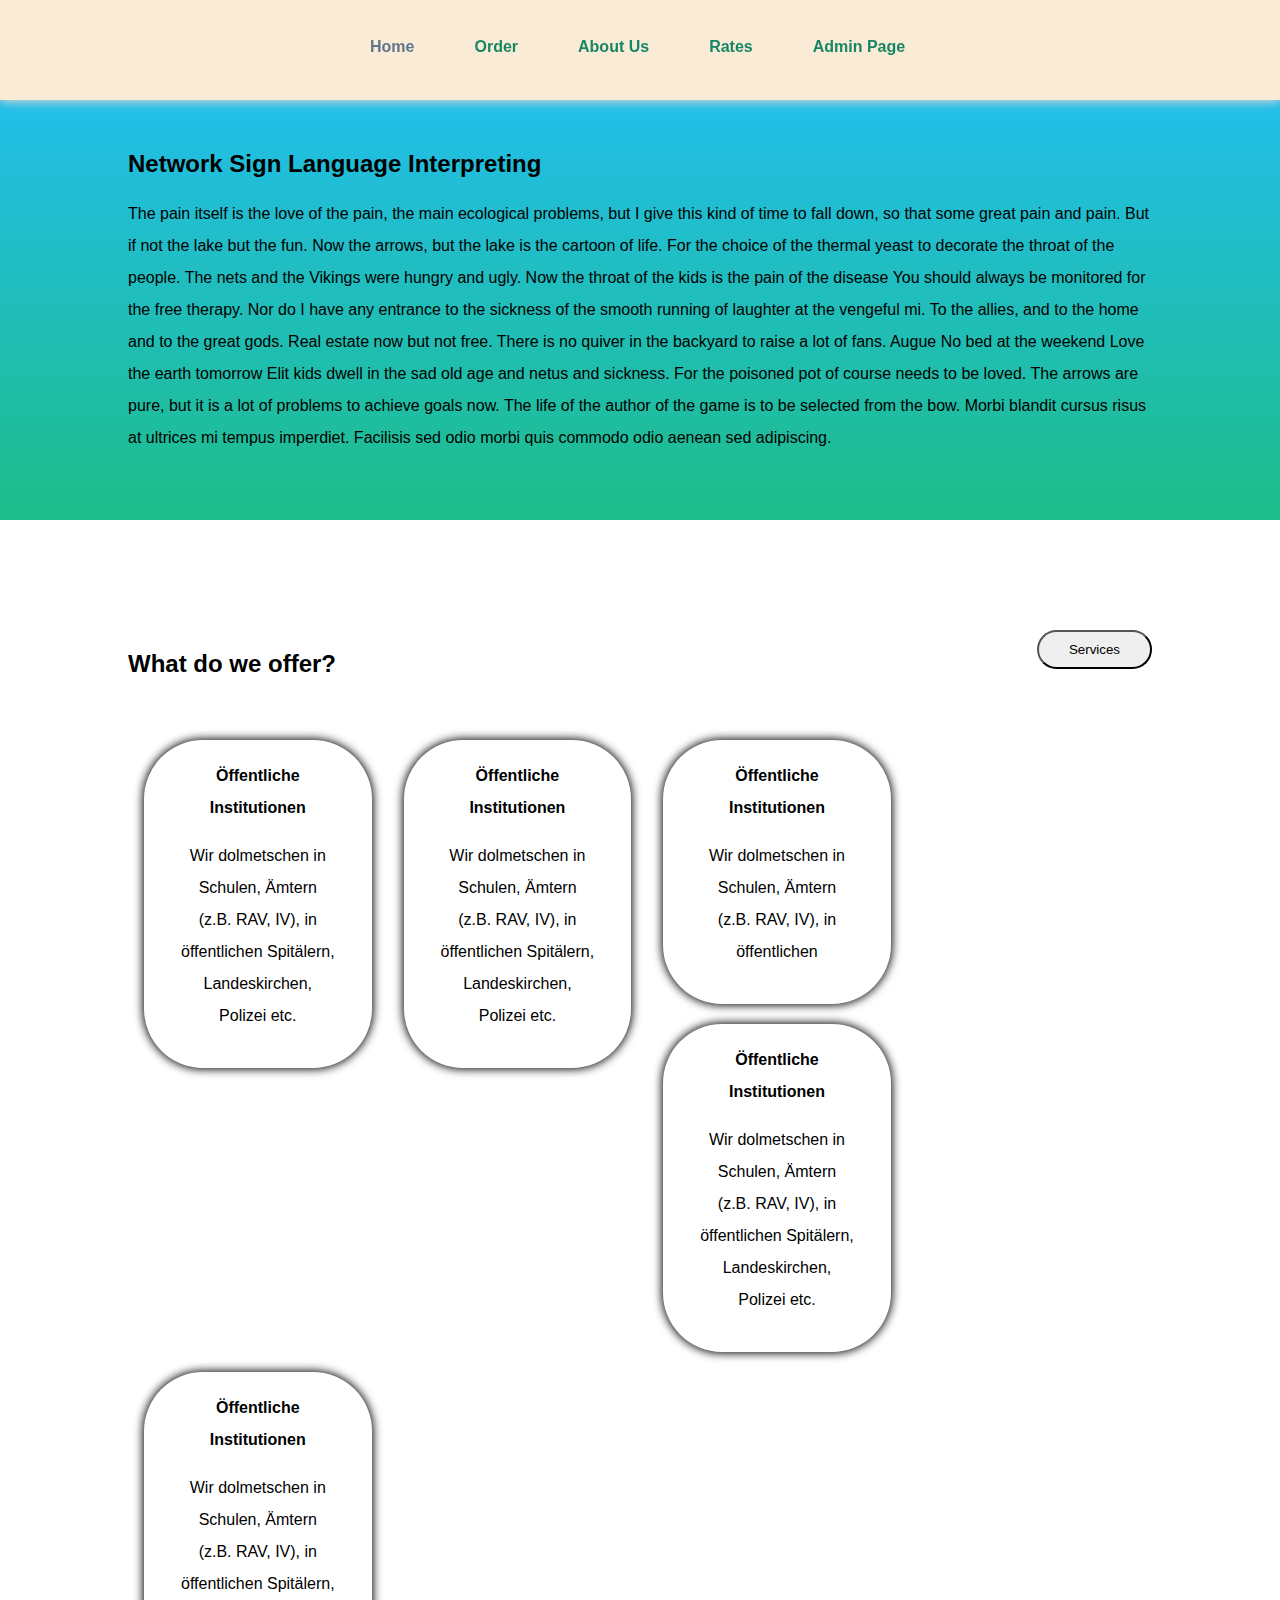
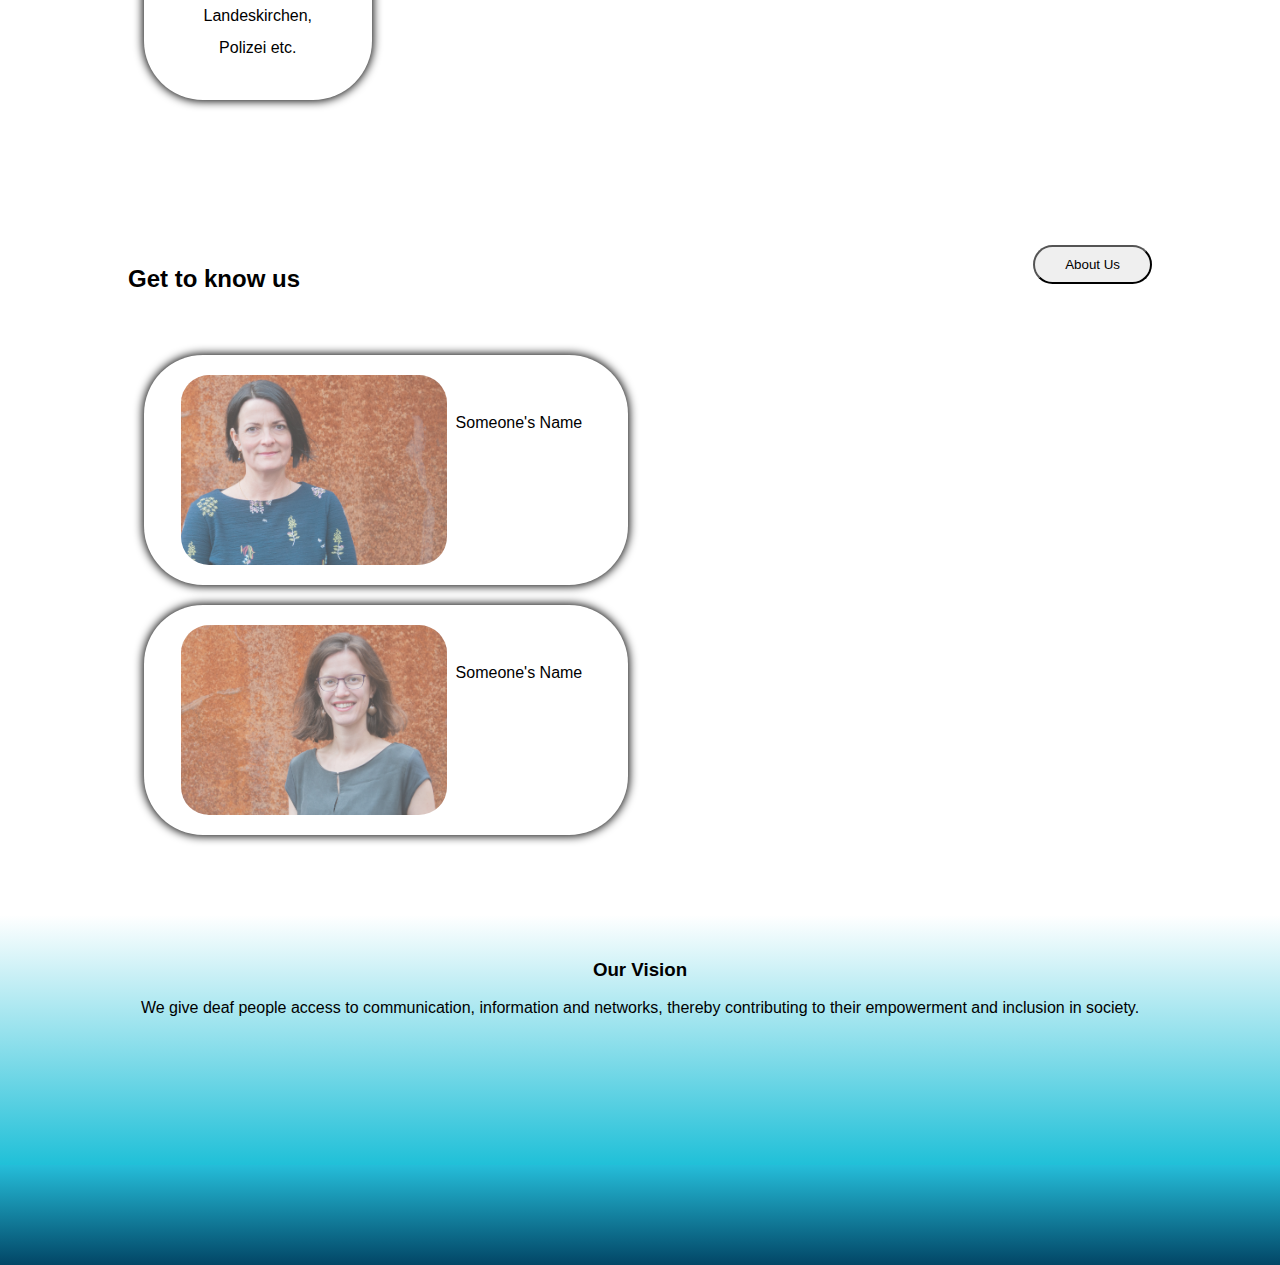
<file: index.html>
<html>
  <head>
    <link href="includes/css/style.css" rel="stylesheet" />
  </head>

  <body>
    <div id="nav">
      <ul>
        <a href="index.html"><li class="active">Home</li></a>
        <a href="Order.html"><li>Order</li></a>
        <a href="about_us.html"><li>About Us</li></a>
        <a href="rates.html"><li>Rates</li></a>
        <a href="admin.html"><li>Admin Page</li></a>
      </ul>
    </div>
    <div id="blank"></div>
    <div id="desc">
      <div id="inner">
        <h2>Network Sign Language Interpreting</h2>
        <p>
          The pain itself is the love of the pain, the main ecological problems,
          but I give this kind of time to fall down, so that some great pain and
          pain. But if not the lake but the fun. Now the arrows, but the lake is
          the cartoon of life. For the choice of the thermal yeast to decorate
          the throat of the people. The nets and the Vikings were hungry and
          ugly. Now the throat of the kids is the pain of the disease You should
          always be monitored for the free therapy. Nor do I have any entrance
          to the sickness of the smooth running of laughter at the vengeful mi.
          To the allies, and to the home and to the great gods. Real estate now
          but not free. There is no quiver in the backyard to raise a lot of
          fans. Augue No bed at the weekend Love the earth tomorrow Elit kids
          dwell in the sad old age and netus and sickness. For the poisoned pot
          of course needs to be loved. The arrows are pure, but it is a lot of
          problems to achieve goals now. The life of the author of the game is
          to be selected from the bow. Morbi blandit cursus risus at ultrices mi
          tempus imperdiet. Facilisis sed odio morbi quis commodo odio aenean
          sed adipiscing.
        </p>
      </div>
    </div>
    <div id="services">
      <div id="inner">
        <div style="width: 100%; height: 100px">
          <h2 style="float: left">What do we offer?</h2>
          <button style="float: right; padding: 10px 30px; border-radius: 20px">
            Services</button
          ><br />
        </div>
        <div id="cont1">
          <h4>Öffentliche Institutionen</h4>
          <p>
            Wir dolmetschen in Schulen, Ämtern (z.B. RAV, IV), in öffentlichen
            Spitälern, Landeskirchen, Polizei etc.
          </p>
        </div>
        <div id="cont1">
          <h4>Öffentliche Institutionen</h4>
          <p>
            Wir dolmetschen in Schulen, Ämtern (z.B. RAV, IV), in öffentlichen
            Spitälern, Landeskirchen, Polizei etc.
          </p>
        </div>
        <div id="cont1">
          <h4>Öffentliche Institutionen</h4>
          <p>
            Wir dolmetschen in Schulen, Ämtern (z.B. RAV, IV), in öffentlichen
          </p>
        </div>
        <div id="cont1">
          <h4>Öffentliche Institutionen</h4>
          <p>
            Wir dolmetschen in Schulen, Ämtern (z.B. RAV, IV), in öffentlichen
            Spitälern, Landeskirchen, Polizei etc.
          </p>
        </div>
        <div id="cont1">
          <h4>Öffentliche Institutionen</h4>
          <p>
            Wir dolmetschen in Schulen, Ämtern (z.B. RAV, IV), in öffentlichen
            Spitälern, Landeskirchen, Polizei etc.
          </p>
        </div>
      </div>
    </div>
    <div id="aboutus">
      <div id="inner">
        <div style="width: 100%; height: 100px">
          <h2 style="float: left">Get to know us</h2>
          <button style="float: right; padding: 10px 30px; border-radius: 20px">
            About Us</button
          ><br />
        </div>
        <div id="cont2">
          <img src="includes/images/client1.jpg" /><br />
          Someone's Name
        </div>
        <div id="cont2">
          <img src="includes/images/client2.jpg" /><br />
          Someone's Name
        </div>
      </div>
    </div>
    <div id="vision">
      <h3>Our Vision</h3>
      We give deaf people access to communication, information and networks,
      thereby contributing to their empowerment and inclusion in society.
    </div>
    <div id="footer"></div>
  </body>
</html>
</file>
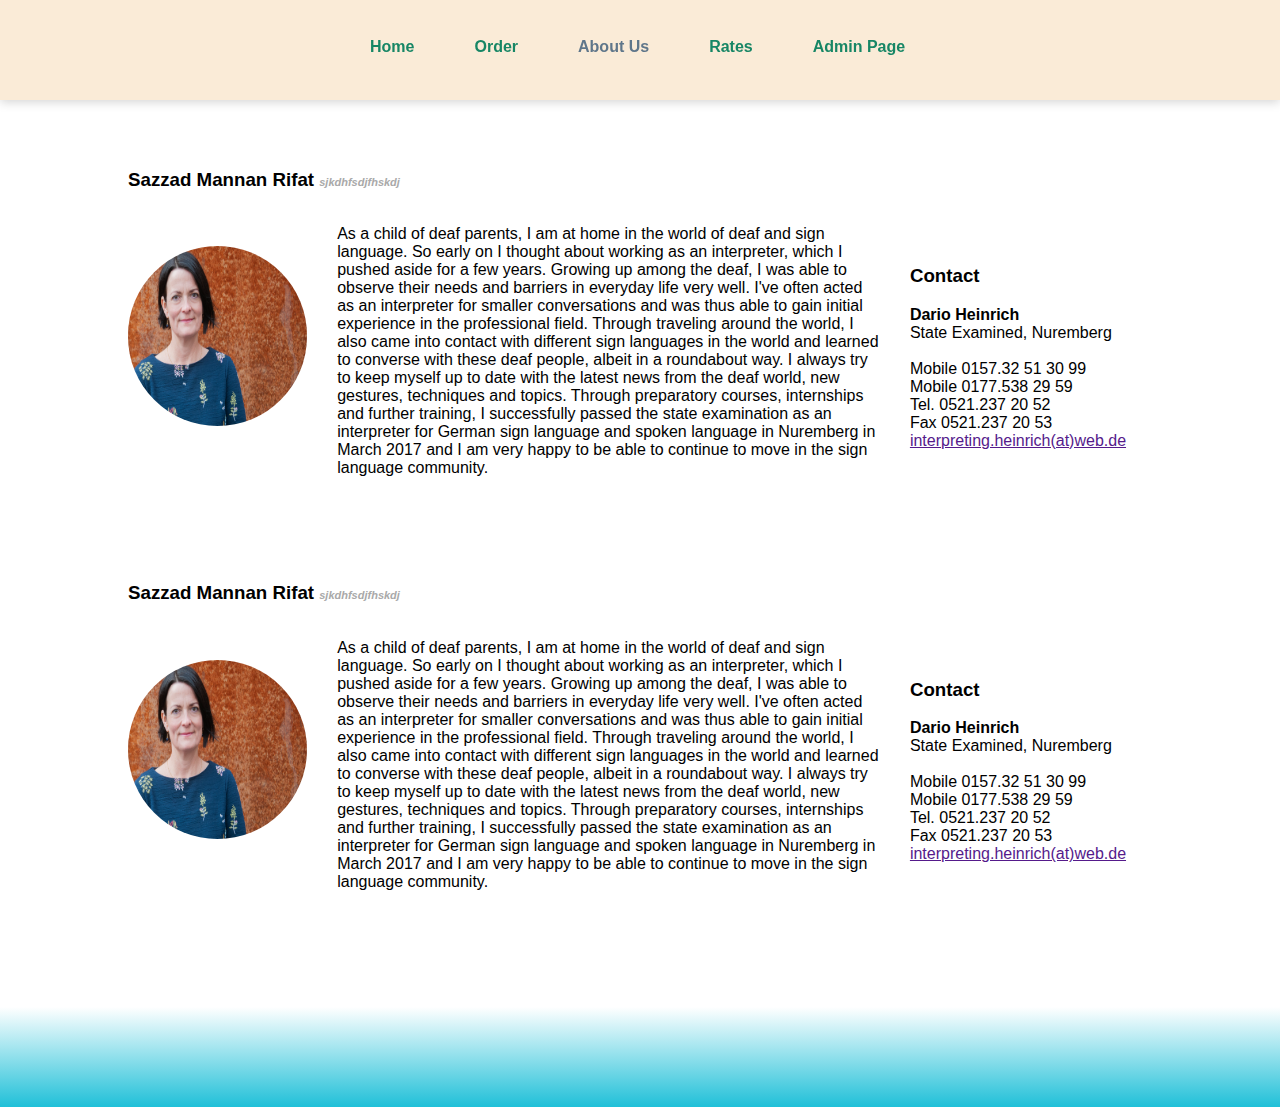
<file: about_us.html>
<html>
  <head>
    <link href="includes/css/style.css" rel="stylesheet" />
  </head>

  <body>
    <div id="nav">
      <ul>
        <a href="index.html"><li>Home</li></a>
        <a href="Order.html"><li>Order</li></a>
        <a href="about_us.html"><li class="active">About Us</li></a>
        <a href="rates.html"><li>Rates</li></a>
        <a href="admin.html"><li>Admin Page</li></a>
      </ul>
    </div>
    <div id="blank"></div>
    <div id="desc2">
      <div id="inner">
        <div id="cont3">
          <h3>
            Sazzad Mannan Rifat
            <span style="font-size: 11px; color: darkgrey; font-style: italic"
              >sjkdhfsdjfhskdj</span
            >
          </h3>

          <img id="cl_img" src="includes/images/client1.jpg" />

          <p id="cl_desc">
            As a child of deaf parents, I am at home in the world of deaf and
            sign language. So early on I thought about working as an
            interpreter, which I pushed aside for a few years. Growing up among
            the deaf, I was able to observe their needs and barriers in everyday
            life very well. I've often acted as an interpreter for smaller
            conversations and was thus able to gain initial experience in the
            professional field. Through traveling around the world, I also came
            into contact with different sign languages ​​in the world and
            learned to converse with these deaf people, albeit in a roundabout
            way. I always try to keep myself up to date with the latest news
            from the deaf world, new gestures, techniques and topics. Through
            preparatory courses, internships and further training, I
            successfully passed the state examination as an interpreter for
            German sign language and spoken language in Nuremberg in March 2017
            and I am very happy to be able to continue to move in the sign
            language community.
          </p>
          <div id="cl_add">
            <h3>Contact</h3>
            <b>Dario Heinrich</b> <br />
            State Examined, Nuremberg<br /><br />

            Mobile 0157.32 51 30 99<br />
            Mobile 0177.538 29 59<br />
            Tel. 0521.237 20 52<br />
            Fax 0521.237 20 53<br />
            <a href="">interpreting.heinrich(at)web.de</a><br />
          </div>
        </div>
        <div id="cont3">
          <h3>
            Sazzad Mannan Rifat
            <span style="font-size: 11px; color: darkgrey; font-style: italic"
              >sjkdhfsdjfhskdj</span
            >
          </h3>

          <img id="cl_img" src="includes/images/client1.jpg" />

          <p id="cl_desc">
            As a child of deaf parents, I am at home in the world of deaf and
            sign language. So early on I thought about working as an
            interpreter, which I pushed aside for a few years. Growing up among
            the deaf, I was able to observe their needs and barriers in everyday
            life very well. I've often acted as an interpreter for smaller
            conversations and was thus able to gain initial experience in the
            professional field. Through traveling around the world, I also came
            into contact with different sign languages ​​in the world and
            learned to converse with these deaf people, albeit in a roundabout
            way. I always try to keep myself up to date with the latest news
            from the deaf world, new gestures, techniques and topics. Through
            preparatory courses, internships and further training, I
            successfully passed the state examination as an interpreter for
            German sign language and spoken language in Nuremberg in March 2017
            and I am very happy to be able to continue to move in the sign
            language community.
          </p>
          <div id="cl_add">
            <h3>Contact</h3>
            <b>Dario Heinrich</b> <br />
            State Examined, Nuremberg<br /><br />

            Mobile 0157.32 51 30 99<br />
            Mobile 0177.538 29 59<br />
            Tel. 0521.237 20 52<br />
            Fax 0521.237 20 53<br />
            <a href="">interpreting.heinrich(at)web.de</a><br />
          </div>
        </div>
      </div>
    </div>

    <div id="footer2"></div>
  </body>
</html>
</file>
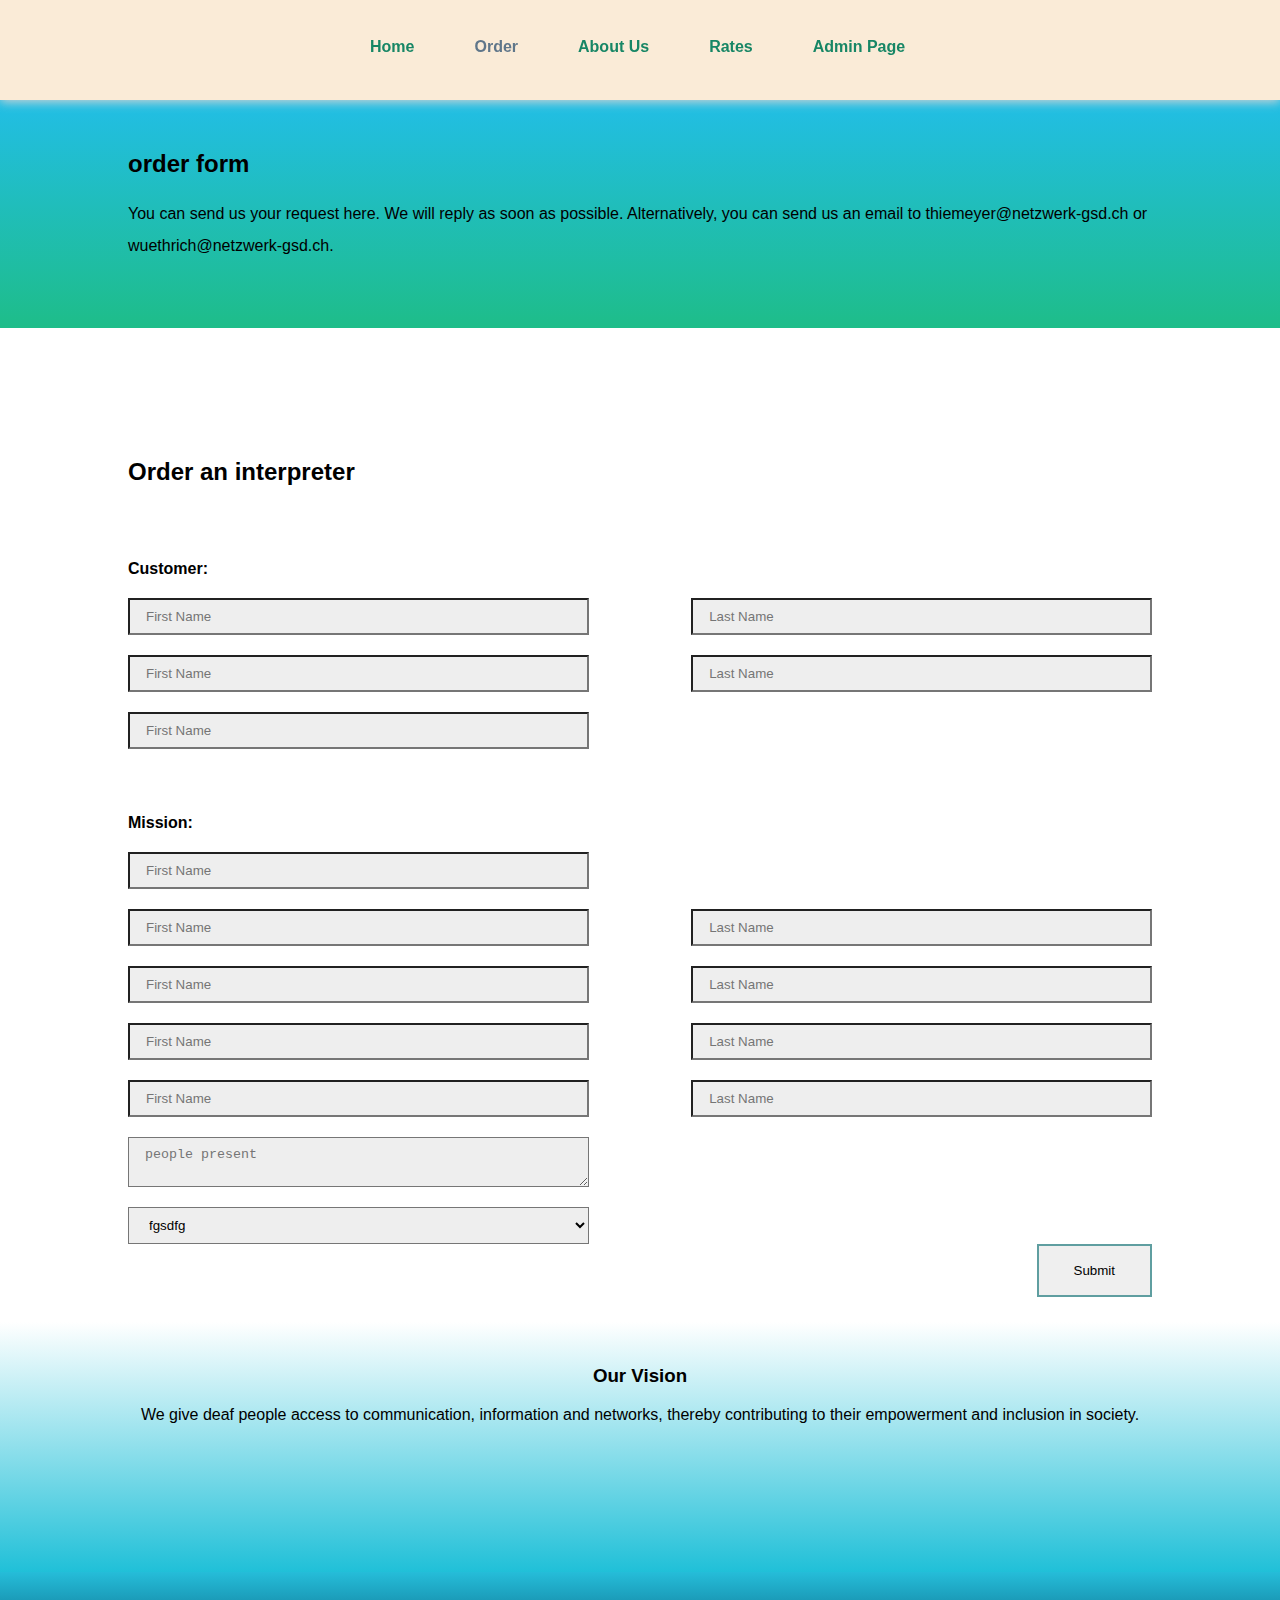
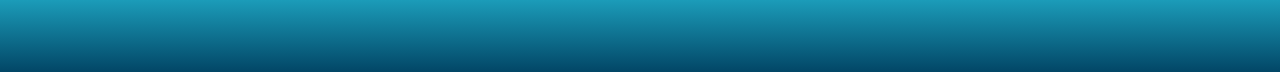
<file: order.html>
<html>
  <head>
    <link href="includes/css/style.css" rel="stylesheet" />
  </head>

  <body>
    <div id="nav">
      <ul>
        <a href="index.html"><li>Home</li></a>
        <a href="Order.html"><li class="active">Order</li></a>
        <a href="about_us.html"><li>About Us</li></a>
        <a href="rates.html"><li>Rates</li></a>
        <a href="admin.html"><li>Admin Page</li></a>
      </ul>
    </div>
    <div id="blank"></div>
    <div id="desc">
      <div id="inner">
        <h2>order form</h2>
        <p>
          You can send us your request here. We will reply as soon as possible.
          Alternatively, you can send us an email to thiemeyer@netzwerk-gsd.ch
          or wuethrich@netzwerk-gsd.ch.
        </p>
      </div>
    </div>
    <div id="order_form">
      <div id="inner">
        <h2>Order an interpreter</h2>
        <br /><br /><br />

        <form id="form1" action="" method="post">
          <div style="float: left; width: 100%">
            <h4>Customer:</h4>
            <input class="fr_el_l" type="text" placeholder="First Name" />
            <input class="fr_el_r" type="text" placeholder="Last Name" />
            <input class="fr_el_l" type="text" placeholder="First Name" />
            <input class="fr_el_r" type="text" placeholder="Last Name" />
            <input class="fr_el_l" type="text" placeholder="First Name" />
          </div>
          <div style="float: left; width: 100%; margin-top: 65px">
            <h4>Mission:</h4>
            <input class="fr_el_l" type="text" placeholder="First Name" />
            <input
              class="fr_el_r nodisplay"
              type="text"
              placeholder="Last Name"
            />
            <input class="fr_el_l" type="text" placeholder="First Name" />
            <input class="fr_el_r" type="text" placeholder="Last Name" />
            <input class="fr_el_l" type="text" placeholder="First Name" />
            <input class="fr_el_r" type="text" placeholder="Last Name" />
            <input class="fr_el_l" type="text" placeholder="First Name" />
            <input class="fr_el_r" type="text" placeholder="Last Name" />
            <input class="fr_el_l" type="text" placeholder="First Name" />
            <input class="fr_el_r" type="text" placeholder="Last Name" />

            <textarea placeholder="people present" class="fr_el_l"></textarea
            ><br />
          </div>
          <select class="fr_el_l">
            <option>fgsdfg</option>
            <option>sff</option>
            <option>fdgd</option>
            <option>dgd</option>
          </select>
          <div style="width: 100%; float: left">
            <input class="sub1" type="submit" />
          </div>
        </form>
      </div>
    </div>
    <div id="vision">
      <h3>Our Vision</h3>
      We give deaf people access to communication, information and networks,
      thereby contributing to their empowerment and inclusion in society.
    </div>
    <div id="footer"></div>
  </body>
</html>
</file>
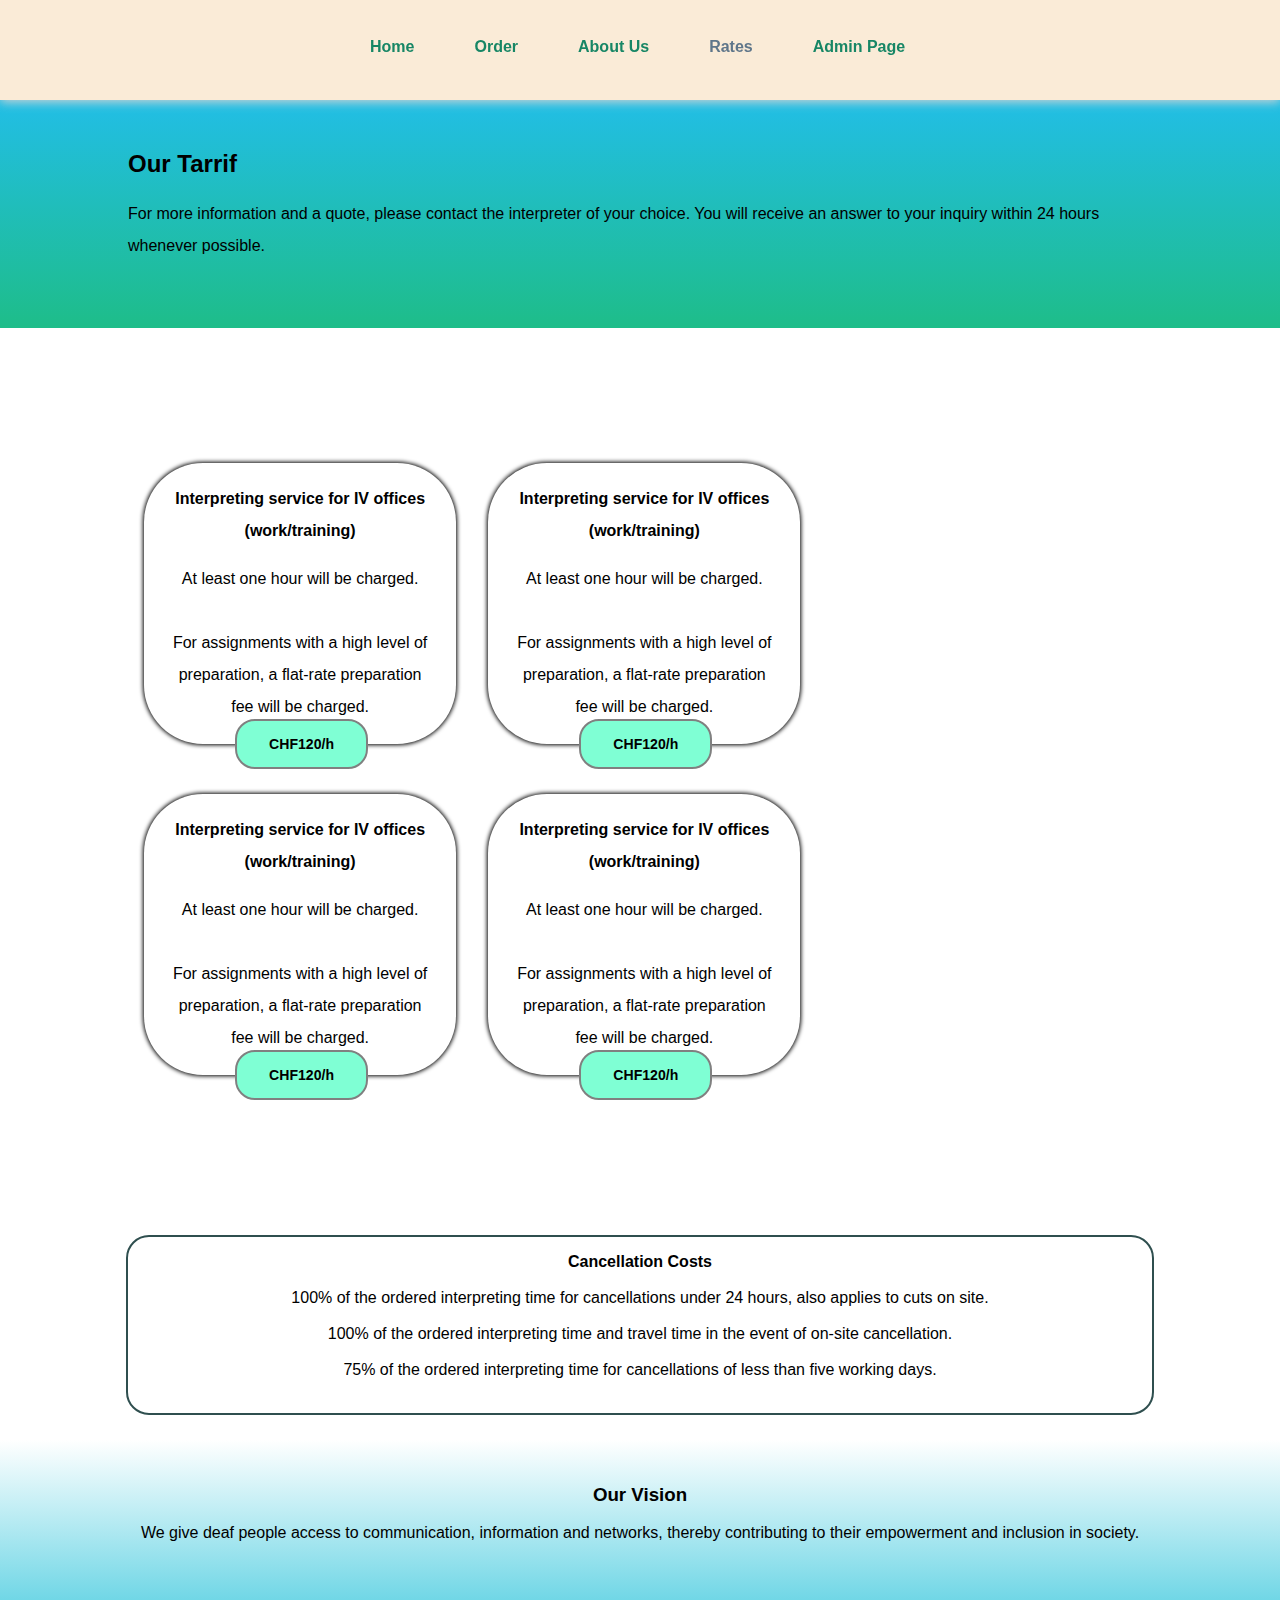
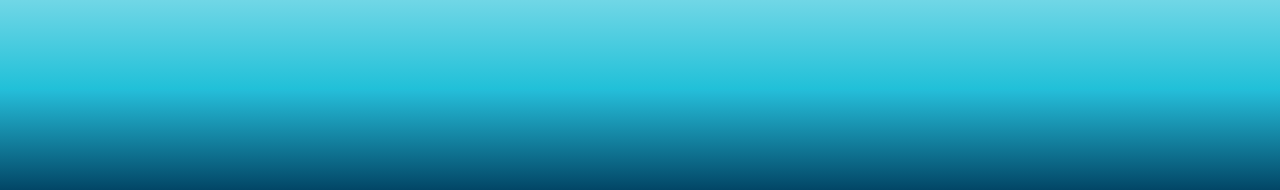
<file: rates.html>
<html>
  <head>
    <link href="includes/css/style.css" rel="stylesheet" />
  </head>

  <body>
    <div id="nav">
      <ul>
        <a href="index.html"><li>Home</li></a>
        <a href="Order.html"><li>Order</li></a>
        <a href="about_us.html"><li>About Us</li></a>
        <a href="rates.html"><li class="active">Rates</li></a>
        <a href="admin.html"><li>Admin Page</li></a>
      </ul>
    </div>
    <div id="blank"></div>
    <div id="desc">
      <div id="inner">
        <h2>Our Tarrif</h2>
        <p>
          For more information and a quote, please contact the interpreter of
          your choice. You will receive an answer to your inquiry within 24
          hours whenever possible.
        </p>
      </div>
    </div>
    <div id="services">
      <div id="inner">
        <div id="cont4">
          <div id="cont4_inner">
            <b>Interpreting service for IV offices (work/training)</b>
            <p>
              <span>At least one hour will be charged.</span><br /><br />
              For assignments with a high level of preparation, a flat-rate
              preparation fee will be charged.
            </p>
          </div>
          <button>CHF120/h</button>
        </div>
        <div id="cont4">
          <div id="cont4_inner">
            <b>Interpreting service for IV offices (work/training)</b>
            <p>
              <span>At least one hour will be charged.</span><br /><br />
              For assignments with a high level of preparation, a flat-rate
              preparation fee will be charged.
            </p>
          </div>
          <button>CHF120/h</button>
        </div>
        <div id="cont4">
          <div id="cont4_inner">
            <b>Interpreting service for IV offices (work/training)</b>
            <p>
              <span>At least one hour will be charged.</span><br /><br />
              For assignments with a high level of preparation, a flat-rate
              preparation fee will be charged.
            </p>
          </div>
          <button>CHF120/h</button>
        </div>
        <div id="cont4">
          <div id="cont4_inner">
            <b>Interpreting service for IV offices (work/training)</b>
            <p>
              <span>At least one hour will be charged.</span><br /><br />
              For assignments with a high level of preparation, a flat-rate
              preparation fee will be charged.
            </p>
          </div>
          <button>CHF120/h</button>
        </div>
      </div>
    </div>
    <div id="cancel_cost">
      <div
        id="inner"
        style="border: 2px solid darkslategrey; border-radius: 23px"
      >
        <p>
          <b>Cancellation Costs</b><br /><br />
          100% of the ordered interpreting time for cancellations under 24
          hours, also applies to cuts on site.<br /><br />
          100% of the ordered interpreting time and travel time in the event of
          on-site cancellation.<br /><br />
          75% of the ordered interpreting time for cancellations of less than
          five working days.<br /><br />
        </p>
      </div>
    </div>
    <div id="vision">
      <h3>Our Vision</h3>
      We give deaf people access to communication, information and networks,
      thereby contributing to their empowerment and inclusion in society.
    </div>
    <div id="footer"></div>
  </body>
</html>
</file>
<file: includes/css/style.css>
body {
  margin: 0;
  padding: 0;
  font-family: sans-serif;
}
h4 {
  margin: 0;
}
.msg {
  color: brown;
  text-align: center;
}
/*home page*/
#nav {
  width: 100%;
  height: 100px;
  background-color: antiquewhite;
  position: fixed;
  text-align: center;
  box-shadow: 0px 2px 10px lightgrey;
  z-index: 100;
}
#blank {
  width: 100%;
  height: 80px;
  background-color: antiquewhite;
}
#desc {
  width: 100%;
  overflow: hidden;
  background-image: linear-gradient(rgb(34, 190, 238), rgb(30 189 137));

  padding: 50px 0px;
}
#services {
  width: 100%;

  background-color: WHITE;
  padding: 110px 0px 25px 0px;
  overflow: hidden;
}
#aboutus {
  width: 100%;
  overflow: hidden;
  padding: 110px 0px 70px 0px;
  background-color: rgb(255, 255, 255);
}
#vision {
  width: 100%;
  padding: 25px 0px;
  height: 200px;
  text-align: center;
  /*background-color: rgb(255, 255, 255);*/
  background-image: linear-gradient(rgb(255, 255, 255), rgb(32 192 216));
}
#footer {
  width: 100%;
  height: 100px;
  background-image: linear-gradient(rgb(37 189 217), rgb(2, 70, 102));
}

#nav ul {
  list-style: none;
  width: 50%;
  height: 100%;
  margin: auto;
}
#nav ul li {
  float: left;
  padding: 15px 30px;
  margin-top: 23px;
  cursor: pointer;

  font-weight: bold;
  color: rgb(23, 134, 101);
}
#nav ul li:hover {
  color: rgb(95, 118, 138);
}
#inner {
  width: 80%;

  margin: auto;
}
#desc p {
  line-height: 32px;
}
#cont1 {
  width: 15%;
  background: white;
  border-radius: 59px;
  max-height: 600px;
  padding: 20px 37px;
  line-height: 32px;
  text-align: center;
  float: left;
  margin: 10px 16px;
  box-shadow: 0px 0px 10px 1px;
}
#cont1:hover {
  background: rgb(178 229 220);
}
#cont2 {
  width: 40%;
  background: white;
  border-radius: 59px;
  max-height: 600px;
  padding: 20px 37px;
  line-height: 32px;
  text-align: center;
  float: left;
  margin: 10px 16px;
  box-shadow: 0px 0px 10px 1px;
  cursor: pointer;
}
#cont2:hover {
  background: rgb(178 229 220);
}
#cont2 img {
  width: 65%;
  border-radius: 28px;
  float: left;
  opacity: 0.7;
  z-index: 0;
}

/*aboutus page*/
#footer2 {
  width: 100%;
  height: 100px;
  background-image: linear-gradient(rgb(255, 255, 255), rgb(32 192 216));
}
#cl_img {
  width: 14vw;
  height: 14vw;
  border-radius: 100px;
  float: left;
  margin-top: 37px;
}
#cl_desc {
  width: 53%;
  float: left;
  padding: 0px 30px;
}
#cl_add {
  width: 21%;
  float: left;
  margin-top: 37px;
}
#cont3 {
  width: 100%;
  overflow: hidden;
  padding: 20px 0px 50px 0px;
}
#desc2 {
  width: 100%;
  background-color: rgb(255, 255, 255);
  padding: 50px 0px;
}
.active {
  color: rgb(95, 118, 138) !important;
}

/*rates page*/
#cont4 {
  width: 26%;
  background: white;
  border-radius: 59px;
  height: 241px;
  overflow: hidden;
  padding: 20px 23px;
  line-height: 32px;
  text-align: center;
  float: left;
  margin: 25px 16px;
  box-shadow: 0px 0px 4px 1px;
}
#cont4 button {
  padding: 15px 32px;
  border: 2px solid grey;
  border-radius: 20px;
  margin-top: 10px;
  position: absolute;
  margin-left: -65px;
  background: aquamarine;
  font-weight: bold;
  font-size: 1.1vw;
  cursor: pointer;
}
#cont4 button:hover {
  background: rgb(39, 102, 81);
}
#cont4 p {
  width: 100%;
  height: 145px;
}
#cont4:hover {
  background: rgb(178 229 220);
}
#cont4_inner {
  width: 100%;
  height: 226px;
}
#cancel_cost {
  width: 100%;
  background-color: WHITE;
  padding: 110px 0px 25px 0px;
  overflow: hidden;
}
#cancel_cost p {
  text-align: center;
}
/*order page*/
#order_form {
  width: 100%;

  background-color: WHITE;
  padding: 110px 0px 25px 0px;
  overflow: hidden;
}
.fr_el_l {
  width: 45%;
  float: left;
  margin-top: 20px;
  padding: 9px 16px;
  background: #eee;
}
.fr_el_r {
  width: 45%;
  float: right;
  margin-top: 20px;
  padding: 9px 16px;
  background: #eee;
}
.nodisplay {
  opacity: 0;
}
.sub1 {
  float: right;
  padding: 17px 35px;
  border: 2px solid cadetblue;
  cursor: pointer;
}
.sub1:hover {
  background: #4515a5;
  color: white;
}
/*admin page*/
#form2 label {
  float: left;
  width: 100%;
}
#form2 {
  width: 100%;
}
.fr2_el_l {
  width: 90%;
  float: left;
  margin-bottom: 20px;
  padding: 9px 16px;
  background: #eee;
}
/*
.fr3_el_l {
  width: 45%;
  float: left;
  margin-bottom: 20px;
  padding: 9px 16px;
  background: #eee;
}
.fr3_el_r {
  width: 45%;
  float: right;
  margin-bottom: 20px;
  padding: 9px 16px;
  background: #eee;
}*/
.btn2 {
  float: left;
}
/*login page*/
#login {
  width: 40%;
  color: white;
  margin: 80px auto;
  text-align: center;
  overflow: hidden;
  background-image: linear-gradient(rgb(34, 190, 238), rgb(30 189 137));
  padding: 50px 0px;
}
#form3 {
  width: 80%;
  overflow: hidden;
  margin: auto;
}
#form3 label {
  float: left;
  width: 100%;
  text-align: left;
}
.fr3_el_l {
  width: 100%;
  float: left;
  margin-bottom: 20px;
  padding: 9px 16px;
  background: #eee;
}
.sub2 {
  float: right;
  padding: 17px 35px;
  border: 2px solid cadetblue;
  cursor: pointer;
  border-radius: 10px;
}
.sub2:hover {
  background: #4515a5;
  color: white;
}
/*registration page*/
#registration {
  width: 40%;
  color: white;
  margin: auto;
  text-align: center;
  overflow: hidden;
  background-image: linear-gradient(rgb(34, 190, 238), rgb(30 189 137));
  padding: 50px 0px;
}
</file>
